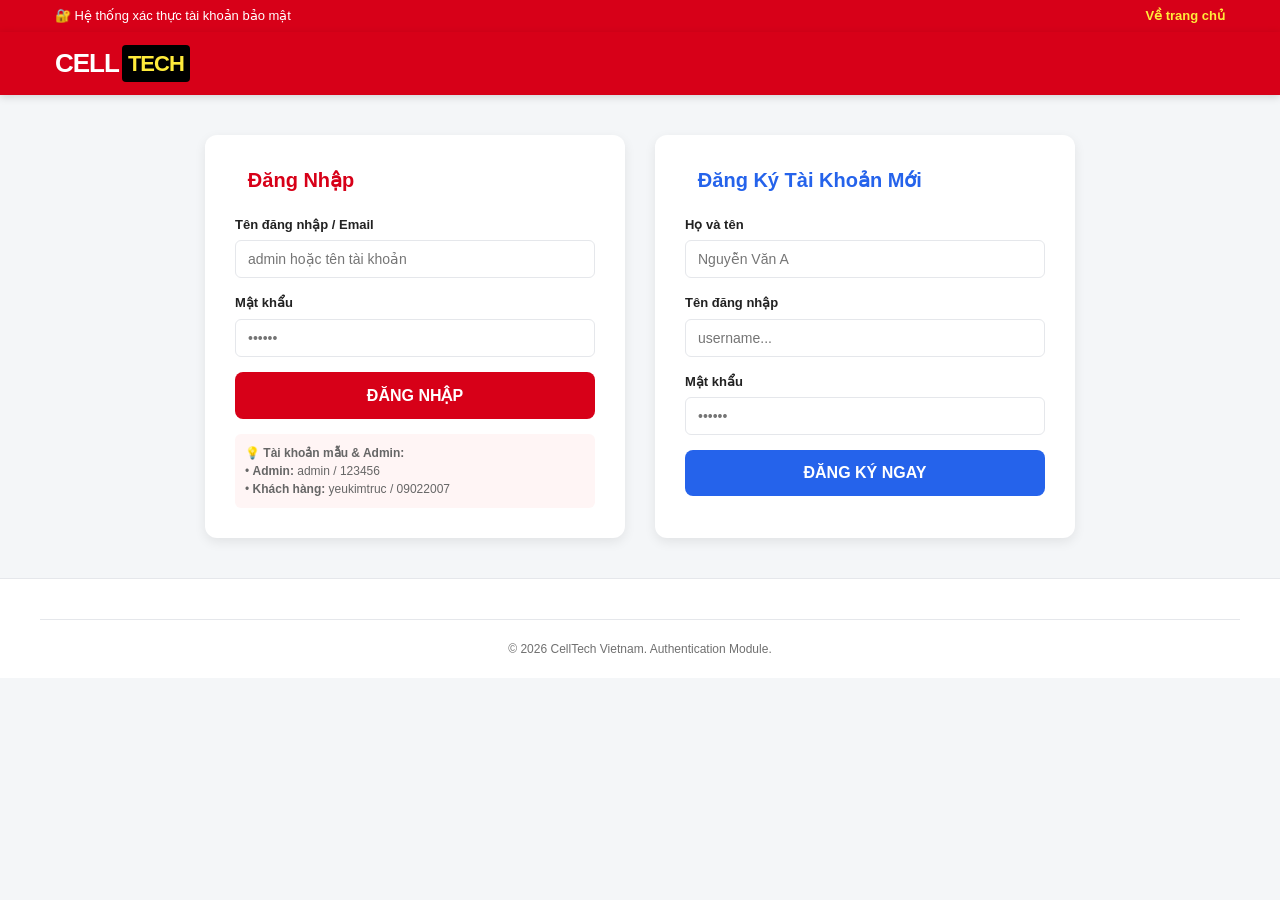
<file: admin.html>
<!DOCTYPE html>
<html lang="vi">
<head>
    <meta charset="UTF-8">
    <meta name="viewport" content="width=device-width, initial-scale=1.0">
    <title>Admin Dashboard - CellTech</title>
    <link rel="stylesheet" href="style.css">
    <link rel="stylesheet" href="https://cdnjs.cloudflare.com/ajax/libs/font-awesome/6.4.0/css/all.min.css">
</head>
<body onload="initAdmin()">
    <div class="admin-wrapper">
        <aside class="admin-sidebar">
            <div class="admin-logo"><span class="logo-text">CELL</span><span class="logo-sub">ADMIN</span></div>
            <ul class="admin-menu">
                <li><a href="#" class="active" onclick="switchTab('dashboard')"><i class="fa-solid fa-gauge"></i> Tổng quan</a></li>
                <li><a href="#" onclick="switchTab('products')"><i class="fa-solid fa-box-archive"></i> Sản phẩm kho</a></li>
                <li><a href="#" onclick="switchTab('orders')"><i class="fa-solid fa-receipt"></i> Đơn hàng</a></li>
                <li><a href="index.html"><i class="fa-solid fa-arrow-left"></i> Về trang chủ</a></li>
            </ul>
        </aside>
        <main class="admin-main">
            <header class="admin-topbar">
                <h2>Hệ Thống Quản Trị</h2>
                <div class="admin-user-profile"><span>Xin chào, <b id="adminNameDisplay">Đỗ Phạm Trung Tính</b> (Admin)</span> <button onclick="logoutUser()" style="margin-left:15px; background:#d70018; color:white; border:none; padding:5px 10px; border-radius:4px; cursor:pointer;">Đăng xuất</button></div>
            </header>
            <div id="tab-dashboard" class="admin-tab-content active">
                <div class="stats-grid">
                    <div class="stat-card"><div class="stat-icon" style="background:#e0f2fe; color:#0284c7;"><i class="fa-solid fa-wallet"></i></div><div><span>Doanh thu</span><h3>48.590.000₫</h3></div></div>
                    <div class="stat-card"><div class="stat-icon" style="background:#dcfce7; color:#16a34a;"><i class="fa-solid fa-bag-shopping"></i></div><div><span>Đơn hàng</span><h3>24 đơn</h3></div></div>
                </div>
                <div class="admin-card" style="margin-top: 25px;">
                    <h3>Đơn hàng gần đây</h3>
                    <table class="admin-table">
                        <thead><tr><th>Mã đơn</th><th>Khách hàng</th><th>Sản phẩm</th><th>Tổng tiền</th><th>Trạng thái</th></tr></thead>
                        <tbody id="adminOrdersTable"></tbody>
                    </table>
                </div>
            </div>
            <div id="tab-products" class="admin-tab-content">
                <h3>Quản lý sản phẩm</h3>
                <div class="admin-card" style="margin-top:15px;">
                    <table class="admin-table">
                        <thead><tr><th>ID</th><th>Tên sản phẩm</th><th>Giá</th><th>Kho</th></tr></thead>
                        <tbody>
                            <tr><td>#SP01</td><td>ASUS ROG RTX 4070 OC</td><td>16.990.000₫</td><td>15</td></tr>
                            <tr><td>#SP02</td><td>Intel Core i7-14700K</td><td>10.490.000₫</td><td>28</td></tr>
                            <tr><td>#SP03</td><td>PC Gaming Apex Pro</td><td>18.290.000₫</td><td>8</td></tr>
                        </tbody>
                    </table>
                </div>
            </div>
            <div id="tab-orders" class="admin-tab-content">
                <h3>Toàn bộ đơn hàng hệ thống</h3>
                <div class="admin-card" style="margin-top:15px;">
                    <table class="admin-table">
                        <thead><tr><th>Mã đơn</th><th>Khách</th><th>SĐT</th><th>Địa chỉ</th><th>Tổng tiền</th><th>Trạng thái</th></tr></thead>
                        <tbody id="adminOrdersTableFull"></tbody>
                    </table>
                </div>
            </div>
        </main>
    </div>
    <script src="script.js"></script>
</body>
</html>
</file>
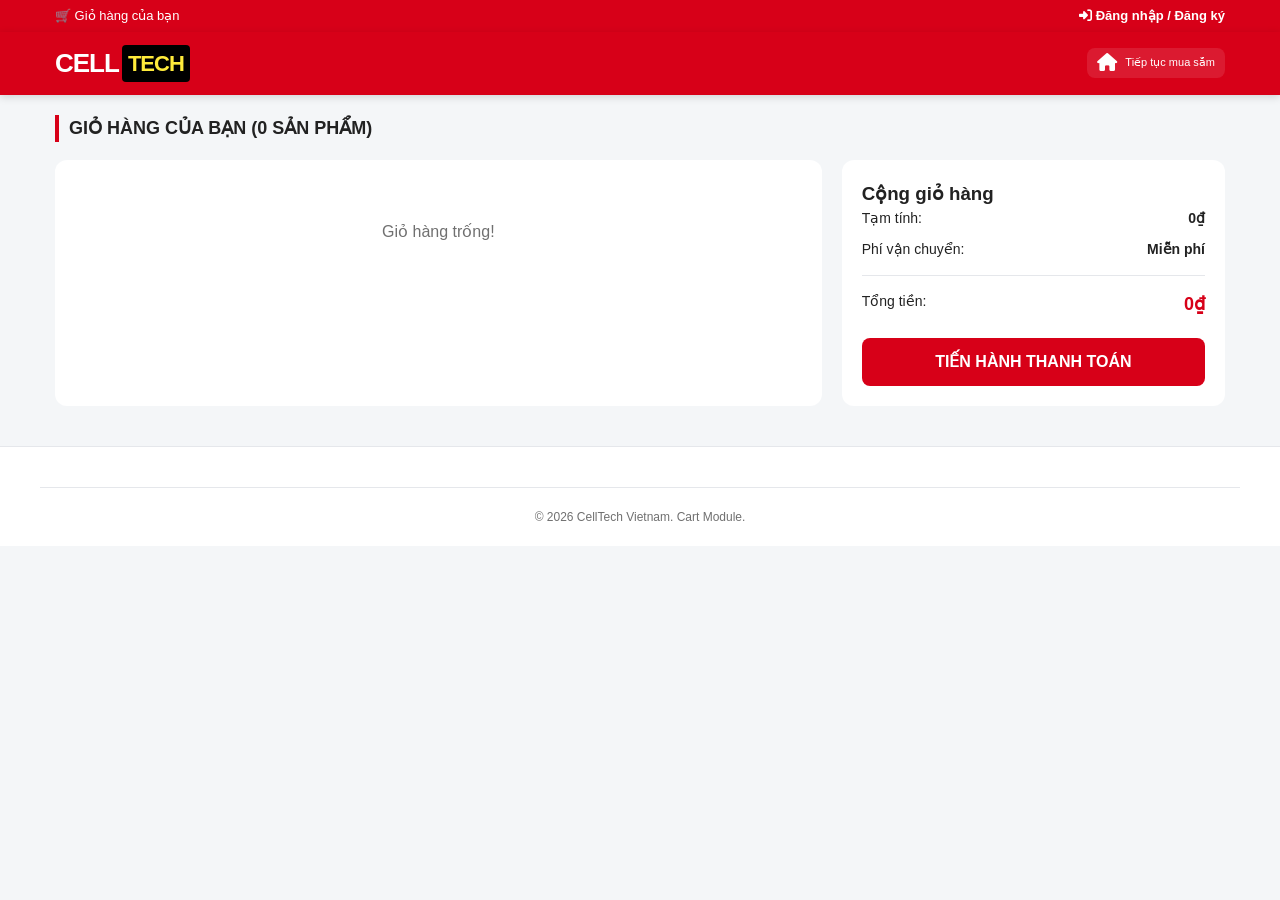
<file: cart.html>
<!DOCTYPE html>
<html lang="vi">
<head>
    <meta charset="UTF-8">
    <meta name="viewport" content="width=device-width, initial-scale=1.0">
    <title>Giỏ Hàng - CellTech</title>
    <link rel="stylesheet" href="style.css">
    <link rel="stylesheet" href="https://cdnjs.cloudflare.com/ajax/libs/font-awesome/6.4.0/css/all.min.css">
</head>
<body onload="renderCart()">
    <div class="top-bar">
        <div class="container">
            <span>🛒 Giỏ hàng của bạn</span>
            <span id="authHeaderContainer"><a href="login.html" class="admin-link"><i class="fa-solid fa-right-to-bracket"></i> Đăng nhập</a></span>
        </div>
    </div>
    <header>
        <div class="container header-container">
            <a href="index.html" class="logo"><span class="logo-text">CELL</span><span class="logo-sub">TECH</span></a>
            <div class="header-actions">
                <a href="index.html" class="action-item"><i class="fa-solid fa-house"></i> Tiếp tục mua sắm</a>
            </div>
        </div>
    </header>
    <main class="container main-content">
        <h1 class="section-heading" style="margin-top: 20px;">GIỎ HÀNG CỦA BẠN (<span id="cartItemCount">0</span> sản phẩm)</h1>
        <div class="cart-layout">
            <div class="cart-items-list" id="cartItemsContainer"></div>
            <div class="cart-summary-card">
                <h3>Cộng giỏ hàng</h3>
                <div class="summary-row"><span>Tạm tính:</span><strong id="subtotalPrice">0₫</strong></div>
                <div class="summary-row"><span>Phí vận chuyển:</span><strong>Miễn phí</strong></div>
                <hr style="margin: 15px 0; border:0; border-top:1px solid #e5e7eb;">
                <div class="summary-row total-row"><span>Tổng tiền:</span><strong id="totalPrice" style="color: var(--primary-red); font-size: 18px;">0₫</strong></div>
                <a href="checkout.html" class="btn-checkout-proceed">TIẾN HÀNH THANH TOÁN</a>
            </div>
        </div>
    </main>
    <footer>
        <div class="container footer-bottom"><p>© 2026 CellTech Vietnam. Cart Module.</p></div>
    </footer>
    <script src="script.js"></script>
</body>
</html>
</file>
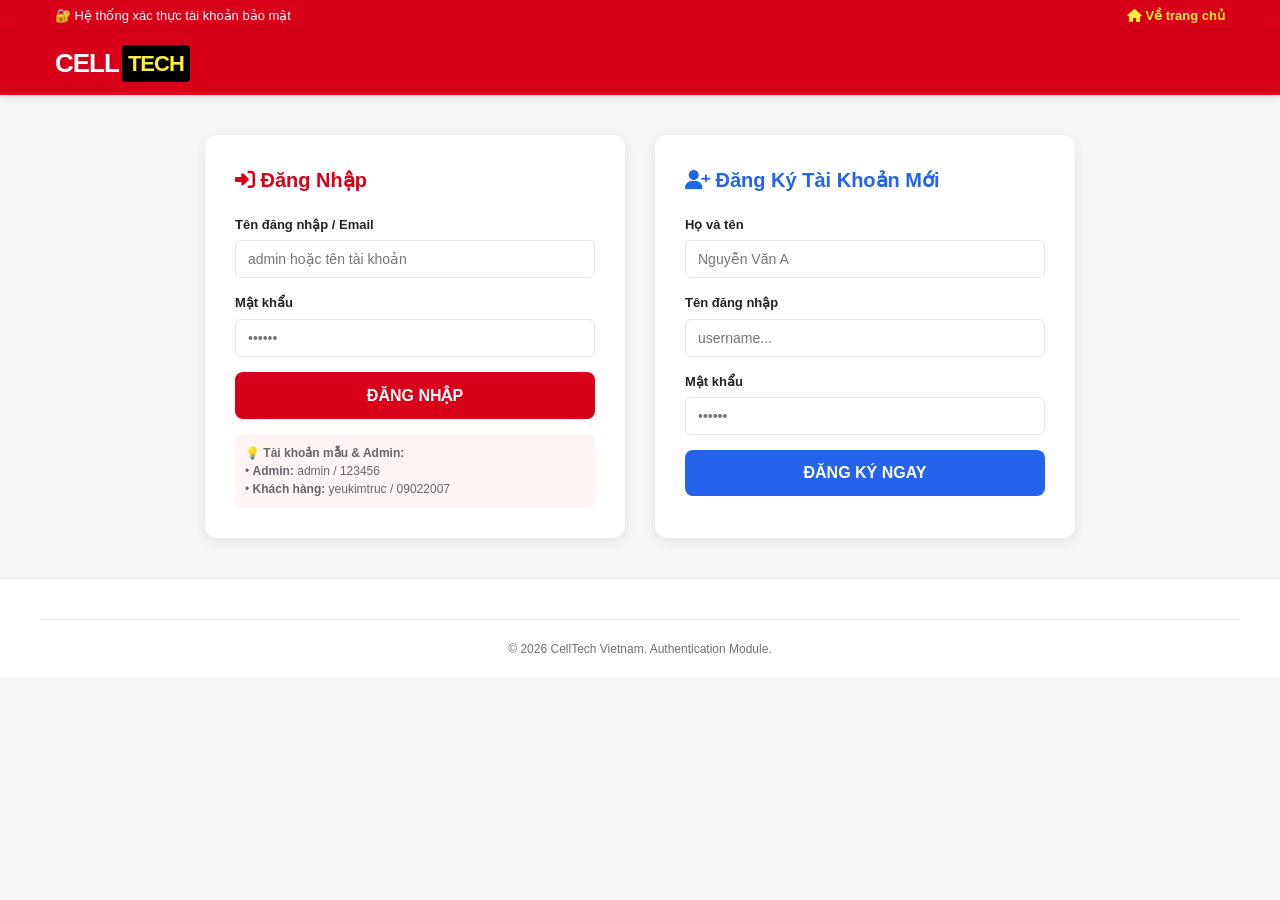
<file: login.html>
<!DOCTYPE html>
<html lang="vi">
<head>
    <meta charset="UTF-8">
    <meta name="viewport" content="width=device-width, initial-scale=1.0">
    <title>Đăng Nhập & Đăng Ký - CellTech</title>
    <link rel="stylesheet" href="style.css">
    <link rel="stylesheet" href="https://cdnjs.cloudflare.com/ajax/libs/font-awesome/6.4.0/css/all.min.css">
</head>
<body>
    <div class="top-bar">
        <div class="container">
            <span>🔐 Hệ thống xác thực tài khoản bảo mật</span>
            <a href="index.html" class="admin-link"><i class="fa-solid fa-house"></i> Về trang chủ</a>
        </div>
    </div>
    <header>
        <div class="container header-container">
            <a href="index.html" class="logo"><span class="logo-text">CELL</span><span class="logo-sub">TECH</span></a>
        </div>
    </header>
    <main class="container main-content" style="max-width: 900px; margin-top: 40px;">
        <div style="display: grid; grid-template-columns: 1fr 1fr; gap: 30px;">
            
            <div style="background: white; padding: 30px; border-radius: 12px; box-shadow: 0 4px 12px rgba(0,0,0,0.08);">
                <h2 style="color: var(--primary-red); margin-bottom: 20px; font-size: 20px;"><i class="fa-solid fa-right-to-bracket"></i> Đăng Nhập</h2>
                <form onsubmit="handleLogin(event)">
                    <div class="form-group"><label>Tên đăng nhập / Email</label><input type="text" id="loginUser" required placeholder="admin hoặc tên tài khoản"></div>
                    <div class="form-group"><label>Mật khẩu</label><input type="password" id="loginPass" required placeholder="••••••"></div>
                    <button type="submit" class="btn-place-order" style="background: var(--primary-red); margin-top: 15px;">ĐĂNG NHẬP</button>
                </form>
                <div style="margin-top: 15px; font-size: 12px; color: #666; background: #fff5f5; padding: 10px; border-radius: 6px;">
                    <b>💡 Tài khoản mẫu & Admin:</b> <br>• <b>Admin:</b> <code>admin</code> / <code>123456</code><br>• <b>Khách hàng:</b> <code>yeukimtruc</code> / <code>09022007</code>
                </div>
            </div>
            
            <div style="background: white; padding: 30px; border-radius: 12px; box-shadow: 0 4px 12px rgba(0,0,0,0.08);">
                <h2 style="color: #2563eb; margin-bottom: 20px; font-size: 20px;"><i class="fa-solid fa-user-plus"></i> Đăng Ký Tài Khoản Mới</h2>
                <form onsubmit="handleRegister(event)">
                    <div class="form-group"><label>Họ và tên</label><input type="text" id="regName" required placeholder="Nguyễn Văn A"></div>
                    <div class="form-group"><label>Tên đăng nhập</label><input type="text" id="regUser" required placeholder="username..."></div>
                    <div class="form-group"><label>Mật khẩu</label><input type="password" id="regPass" required placeholder="••••••"></div>
                    <button type="submit" class="btn-place-order" style="background: #2563eb; margin-top: 15px;">ĐĂNG KÝ NGAY</button>
                </form>
            </div>
        </div>
    </main>
    <footer>
        <div class="container footer-bottom"><p>© 2026 CellTech Vietnam. Authentication Module.</p></div>
    </footer>
    <script src="script.js"></script>
</body>
</html>
</file>
<file: style.css>
:root {
    --primary-red: #d70018;
    --primary-red-dark: #b80014;
    --bg-body: #f4f6f8;
    --text-dark: #222222;
    --text-gray: #707070;
    --border-color: #e5e7eb;
    --white: #ffffff;
}
* { margin: 0; padding: 0; box-sizing: border-box; font-family: 'Segoe UI', Tahoma, Geneva, Verdana, sans-serif; }
body { background-color: var(--bg-body); color: var(--text-dark); line-height: 1.5; }
a { text-decoration: none; color: inherit; }
ul { list-style: none; }
.container { max-width: 1200px; margin: 0 auto; padding: 0 15px; }

.top-bar { background-color: var(--primary-red); color: var(--white); font-size: 13px; padding: 6px 0; }
.top-bar .container { display: flex; justify-content: space-between; align-items: center; }
.top-bar-right { display: flex; gap: 15px; align-items: center; }
.admin-link { color: #ffeb3b; font-weight: 600; }

header { background-color: var(--primary-red); padding: 12px 0; position: sticky; top: 0; z-index: 1000; box-shadow: 0 2px 8px rgba(0,0,0,0.15); }
.header-container { display: flex; align-items: center; justify-content: space-between; gap: 15px; }
.logo { display: flex; align-items: center; font-size: 26px; font-weight: 900; letter-spacing: -1px; }
.logo-text { color: var(--white); }
.logo-sub { color: #ffeb3b; background: #000; padding: 2px 6px; border-radius: 4px; margin-left: 3px; font-size: 22px; }

.location-picker { display: flex; align-items: center; gap: 8px; background: rgba(255,255,255,0.15); padding: 6px 12px; border-radius: 8px; color: var(--white); font-size: 12px; cursor: pointer; }
.search-bar { flex: 1; max-width: 450px; display: flex; background: var(--white); border-radius: 8px; overflow: hidden; }
.search-bar input { flex: 1; border: none; padding: 10px 15px; outline: none; font-size: 14px; }
.search-bar button { background: transparent; border: none; padding: 0 15px; color: var(--text-gray); cursor: pointer; font-size: 16px; }

.header-actions { display: flex; align-items: center; gap: 15px; }
.action-item { display: flex; align-items: center; gap: 8px; color: var(--white); font-size: 11px; line-height: 1.2; background: rgba(255,255,255,0.1); padding: 6px 10px; border-radius: 8px; }
.action-item i { font-size: 18px; }
.cart-action { position: relative; background: rgba(255,255,255,0.2); }
.cart-badge { position: absolute; top: -8px; right: -10px; background: #ffeb3b; color: var(--text-dark); font-size: 10px; font-weight: bold; width: 18px; height: 18px; border-radius: 50%; display: flex; align-items: center; justify-content: center; }

.main-nav { background: var(--white); box-shadow: 0 2px 5px rgba(0,0,0,0.05); }
.nav-container { display: flex; justify-content: space-between; overflow-x: auto; }
.nav-item { padding: 12px 14px; font-size: 13px; font-weight: 600; color: #4b5563; display: flex; align-items: center; gap: 6px; white-space: nowrap; border-bottom: 3px solid transparent; }
.nav-item i { color: var(--primary-red); }
.nav-item:hover, .nav-item.active { color: var(--primary-red); border-bottom-color: var(--primary-red); }
.admin-tab i { color: #8b5cf6 !important; }

.hero-section { display: grid; grid-template-columns: 2fr 1fr; gap: 15px; margin: 20px 0; }
.hero-main-banner { position: relative; border-radius: 12px; overflow: hidden; height: 320px; box-shadow: 0 4px 12px rgba(0,0,0,0.08); }
.slider-container { width: 100%; height: 100%; position: relative; }
.slide { width: 100%; height: 100%; object-fit: cover; position: absolute; top: 0; left: 0; opacity: 0; transition: opacity 0.6s ease-in-out; }
.slide.active { opacity: 1; }
.slider-dots { position: absolute; bottom: 12px; left: 50%; transform: translateX(-50%); display: flex; gap: 6px; }
.dot { width: 10px; height: 10px; background: rgba(255,255,255,0.5); border-radius: 50%; cursor: pointer; }
.dot.active { background: var(--white); width: 25px; border-radius: 5px; }

.hero-sub-banners { display: flex; flex-direction: column; gap: 10px; height: 320px; }
.sub-banner { flex: 1; border-radius: 8px; overflow: hidden; box-shadow: 0 2px 6px rgba(0,0,0,0.06); }
.sub-banner img { width: 100%; height: 100%; object-fit: cover; }

.perks-bar { background: var(--white); border-radius: 12px; padding: 15px 20px; display: grid; grid-template-columns: repeat(4, 1fr); gap: 15px; margin-bottom: 25px; }
.perk-item { display: flex; align-items: center; gap: 12px; }
.perk-item i { font-size: 28px; color: var(--primary-red); }
.perk-item h4 { font-size: 13px; font-weight: 700; margin-bottom: 2px; }
.perk-item p { font-size: 11px; color: var(--text-gray); }

.section-box { background: var(--white); border-radius: 12px; padding: 20px; margin-bottom: 25px; box-shadow: 0 2px 8px rgba(0,0,0,0.04); }
.section-heading { font-size: 18px; font-weight: 800; color: var(--text-dark); margin-bottom: 18px; text-transform: uppercase; border-left: 4px solid var(--primary-red); padding-left: 10px; }
.categories-grid { display: grid; grid-template-columns: repeat(4, 1fr); gap: 15px; }
.cat-item { background: #f9fafb; border: 1px solid var(--border-color); border-radius: 10px; padding: 15px; text-align: center; cursor: pointer; transition: all 0.2s; }
.cat-item:hover { border-color: var(--primary-red); transform: translateY(-3px); }
.cat-item img { width: 70px; height: 70px; object-fit: cover; border-radius: 50%; margin-bottom: 10px; }
.cat-item span { display: block; font-size: 13px; font-weight: 600; }

.flash-sale-box { background: linear-gradient(135deg, #fff5f5 0%, #fff 100%); border: 2px solid #ffccd5; }
.flash-header { display: flex; justify-content: space-between; align-items: center; margin-bottom: 18px; }
.flash-title { display: flex; align-items: center; gap: 10px; }
.flash-title i { color: #eab308; font-size: 22px; }
.flash-title h2 { font-size: 18px; font-weight: 800; color: var(--primary-red); text-transform: uppercase; }
.countdown { display: flex; align-items: center; gap: 6px; font-size: 13px; font-weight: 600; }
.time-box { background: var(--primary-red); color: var(--white); padding: 3px 6px; border-radius: 4px; font-weight: bold; }

.products-grid { display: grid; grid-template-columns: repeat(4, 1fr); gap: 15px; }
.product-card { background: var(--white); border: 1px solid var(--border-color); border-radius: 10px; padding: 12px; position: relative; display: flex; flex-direction: column; justify-content: space-between; transition: all 0.2s; }
.product-card:hover { border-color: var(--primary-red); box-shadow: 0 6px 16px rgba(0,0,0,0.08); transform: translateY(-3px); }
.badge-discount { position: absolute; top: 10px; left: 10px; background: var(--primary-red); color: var(--white); font-size: 11px; font-weight: bold; padding: 3px 8px; border-radius: 4px; z-index: 2; }
.product-img-wrap { width: 100%; height: 160px; border-radius: 8px; overflow: hidden; margin-bottom: 10px; }
.product-img-wrap img { width: 100%; height: 100%; object-fit: cover; transition: transform 0.3s; }
.product-card:hover .product-img-wrap img { transform: scale(1.05); }
.product-name { font-size: 13px; font-weight: 600; color: var(--text-dark); margin-bottom: 6px; line-height: 1.4; height: 36px; overflow: hidden; display: -webkit-box; -webkit-line-clamp: 2; -webkit-box-orient: vertical; }
.product-specs { font-size: 11px; color: var(--text-gray); background: #f3f4f6; padding: 4px 8px; border-radius: 4px; margin-bottom: 8px; }
.price-box { display: flex; align-items: center; gap: 8px; margin-bottom: 8px; }
.price-current { font-size: 15px; font-weight: 800; color: var(--primary-red); }
.price-old { font-size: 12px; color: var(--text-gray); text-decoration: line-through; }
.rating-star { display: flex; align-items: center; gap: 3px; font-size: 11px; color: #eab308; margin-bottom: 12px; }
.rating-star span { color: var(--text-gray); margin-left: 4px; }
.card-btn-group { display: flex; gap: 8px; }
.btn-detail { flex: 1; background: #f3f4f6; color: var(--text-dark); text-align: center; padding: 8px; border-radius: 6px; font-size: 12px; font-weight: 600; border: 1px solid var(--border-color); }
.btn-buy { flex: 1; background: var(--primary-red); color: var(--white); border: none; padding: 8px; border-radius: 6px; font-weight: bold; font-size: 12px; cursor: pointer; text-align: center; }


.breadcrumb { font-size: 13px; color: var(--text-gray); margin: 15px 0; }
.breadcrumb a { color: var(--primary-red); }
.product-detail-container { background: var(--white); border-radius: 12px; padding: 25px; display: grid; grid-template-columns: 1fr 1fr; gap: 30px; margin-bottom: 25px; }
.main-img-box { width: 100%; height: 350px; border-radius: 10px; overflow: hidden; border: 1px solid var(--border-color); margin-bottom: 15px; }
.main-img-box img { width: 100%; height: 100%; object-fit: cover; }
.thumb-list { display: flex; gap: 10px; }
.thumb-list img { width: 70px; height: 70px; object-fit: cover; border-radius: 6px; cursor: pointer; }
.product-title-detail { font-size: 22px; font-weight: 800; margin-bottom: 10px; }
.price-box-detail { display: flex; align-items: center; gap: 15px; margin: 15px 0; background: #f9fafb; padding: 12px; border-radius: 8px; }
.badge-saving { background: #dcfce7; color: #16a34a; font-size: 12px; font-weight: bold; padding: 4px 8px; border-radius: 4px; }
.promo-box { border: 1px dashed var(--primary-red); background: #fff5f5; border-radius: 8px; padding: 15px; margin-bottom: 20px; font-size: 13px; }
.purchase-actions { display: flex; gap: 15px; align-items: center; margin-bottom: 20px; }
.quantity-selector { display: flex; border: 1px solid var(--border-color); border-radius: 6px; overflow: hidden; }
.quantity-selector button { width: 35px; height: 42px; background: #f3f4f6; border: none; font-size: 16px; font-weight: bold; cursor: pointer; }
.quantity-selector input { width: 45px; text-align: center; border: none; font-size: 14px; font-weight: bold; outline: none; }
.btn-add-cart-large { flex: 1; background: #fff5f5; color: var(--primary-red); border: 2px solid var(--primary-red); padding: 12px; border-radius: 8px; font-weight: 800; cursor: pointer; }
.btn-buy-now { flex: 1; background: var(--primary-red); color: var(--white); border: none; padding: 12px; border-radius: 8px; font-weight: 800; cursor: pointer; }


.cart-layout { display: grid; grid-template-columns: 2fr 1fr; gap: 20px; margin-bottom: 40px; }
.cart-items-list { background: var(--white); border-radius: 12px; padding: 20px; }
.cart-item-row { display: flex; align-items: center; gap: 15px; padding: 15px 0; border-bottom: 1px solid var(--border-color); }
.cart-item-row img { width: 80px; height: 80px; object-fit: cover; border-radius: 6px; }
.cart-item-info { flex: 1; }
.cart-summary-card { background: var(--white); border-radius: 12px; padding: 20px; height: fit-content; }
.summary-row { display: flex; justify-content: space-between; margin-bottom: 10px; font-size: 14px; }
.btn-checkout-proceed { display: block; width: 100%; background: var(--primary-red); color: var(--white); text-align: center; padding: 12px; border-radius: 8px; font-weight: 800; margin-top: 20px; }

.checkout-layout { display: grid; grid-template-columns: 1.5fr 1fr; gap: 25px; }
.checkout-form-box, .checkout-summary-box { background: var(--white); border-radius: 12px; padding: 25px; }
.form-group { margin-bottom: 15px; }
.form-group label { display: block; font-size: 13px; font-weight: 600; margin-bottom: 6px; }
.form-group input { width: 100%; padding: 10px 12px; border: 1px solid var(--border-color); border-radius: 6px; outline: none; font-size: 14px; }
.payment-methods { display: flex; flex-direction: column; gap: 10px; margin-top: 10px; }
.pay-method-item { display: flex; align-items: center; gap: 10px; border: 1px solid var(--border-color); padding: 12px; border-radius: 8px; cursor: pointer; }
.btn-place-order { display: block; width: 100%; background: #10b981; color: var(--white); border: none; padding: 14px; border-radius: 8px; font-size: 16px; font-weight: 800; cursor: pointer; margin-top: 25px; }

.modal-overlay { position: fixed; top: 0; left: 0; width: 100%; height: 100%; background: rgba(0,0,0,0.5); display: none; align-items: center; justify-content: center; z-index: 9999; }
.modal-content { background: var(--white); padding: 30px; border-radius: 12px; text-align: center; max-width: 400px; width: 90%; }


.admin-wrapper { display: flex; min-height: 100vh; background: #f1f5f9; }
.admin-sidebar { width: 260px; background: #0f172a; color: #94a3b8; display: flex; flex-direction: column; }
.admin-logo { padding: 20px; font-size: 22px; font-weight: 900; border-bottom: 1px solid #1e293b; }
.admin-menu { list-style: none; padding: 15px; }
.admin-menu li { margin-bottom: 5px; }
.admin-menu li a { display: flex; align-items: center; gap: 10px; padding: 12px 15px; border-radius: 8px; color: #94a3b8; font-size: 14px; font-weight: 600; }
.admin-menu li a:hover, .admin-menu li a.active { background: var(--primary-red); color: var(--white); }
.admin-main { flex: 1; display: flex; flex-direction: column; }
.admin-topbar { background: var(--white); padding: 15px 30px; display: flex; justify-content: space-between; align-items: center; border-bottom: 1px solid #e2e8f0; }
.admin-user-profile { display: flex; align-items: center; gap: 10px; font-size: 14px; }
.admin-tab-content { display: none; padding: 30px; }
.admin-tab-content.active { display: block; }
.stats-grid { display: grid; grid-template-columns: repeat(2, 1fr); gap: 20px; }
.stat-card { background: var(--white); padding: 20px; border-radius: 12px; display: flex; align-items: center; gap: 15px; }
.stat-icon { width: 50px; height: 50px; border-radius: 10px; display: flex; align-items: center; justify-content: center; font-size: 20px; }
.admin-card { background: var(--white); border-radius: 12px; padding: 20px; }
.admin-table { width: 100%; border-collapse: collapse; margin-top: 10px; font-size: 14px; }
.admin-table th { background: #f8fafc; color: #475569; font-weight: 700; text-align: left; padding: 12px; border-bottom: 1px solid #e2e8f0; }
.admin-table td { padding: 12px; border-bottom: 1px solid #e2e8f0; }
.badge-status { padding: 4px 8px; border-radius: 4px; font-size: 11px; font-weight: bold; }
.badge-status.pending { background: #fef9c3; color: #ca8a04; }

.toast { position: fixed; bottom: 30px; right: 30px; background: #10b981; color: white; padding: 12px 20px; border-radius: 8px; font-weight: 600; z-index: 9999; opacity: 0; transform: translateY(20px); transition: all 0.3s ease; pointer-events: none; }
.toast.show { opacity: 1; transform: translateY(0); }

footer { background: var(--white); border-top: 1px solid var(--border-color); margin-top: 40px; padding: 40px 0 20px; color: #4b5563; font-size: 13px; }
.footer-container { display: grid; grid-template-columns: repeat(4, 1fr); gap: 30px; margin-bottom: 30px; }
.footer-col h4 { font-size: 15px; font-weight: 700; color: var(--text-dark); margin-bottom: 15px; }
.footer-bottom { text-align: center; padding-top: 20px; border-top: 1px solid var(--border-color); font-size: 12px; color: var(--text-gray); }

@media (max-width: 992px) {
    .hero-section, .product-detail-container, .cart-layout, .checkout-layout { grid-template-columns: 1fr; }
    .hero-sub-banners { display: none; }
    .perks-bar, .categories-grid, .products-grid { grid-template-columns: repeat(2, 1fr); }
}





@media (max-width: 1024px) {
    .container {
        padding: 0 12px;
    }
    .header-container {
        flex-wrap: wrap;
        gap: 10px;
    }
    .search-bar {
        order: 3;
        max-width: 100%;
        width: 100%;
    }
    .hero-section {
        grid-template-columns: 1fr;
    }
    .hero-sub-banners {
        display: none;
    }
    .perks-bar {
        grid-template-columns: repeat(2, 1fr);
        gap: 12px;
    }
    .categories-grid {
        grid-template-columns: repeat(4, 1fr);
        gap: 10px;
    }
    .products-grid {
        grid-template-columns: repeat(3, 1fr);
        gap: 12px;
    }
    .footer-container {
        grid-template-columns: repeat(2, 1fr);
        gap: 20px;
    }
    .checkout-layout, .cart-layout {
        grid-template-columns: 1fr;
    }
    .product-detail-container {
        grid-template-columns: 1fr;
    }
}


@media (max-width: 768px) {
    .top-bar .container {
        flex-direction: column;
        text-align: center;
        gap: 4px;
    }
    .top-bar-right {
        justify-content: center;
    }
    .header-actions {
        gap: 8px;
    }
    .action-item span {
        display: none; 
    }
    .location-picker {
        display: none;
    }
    .categories-grid {
        grid-template-columns: repeat(3, 1fr);
    }
    .products-grid {
        grid-template-columns: repeat(2, 1fr);
        gap: 10px;
    }
    .perks-bar {
        grid-template-columns: 1fr;
    }
    .footer-container {
        grid-template-columns: 1fr;
    }
    .admin-wrapper {
        flex-direction: column;
    }
    .admin-sidebar {
        width: 100%;
    }
    .admin-menu {
        display: flex;
        overflow-x: auto;
        padding: 10px;
    }
    .admin-menu li {
        margin-bottom: 0;
        margin-right: 5px;
    }
    .stats-grid {
        grid-template-columns: 1fr;
    }
}


@media (max-width: 480px) {
    .categories-grid {
        grid-template-columns: repeat(2, 1fr);
    }
    .products-grid {
        grid-template-columns: 1fr;
    }
    .purchase-actions {
        flex-direction: column;
    }
    .btn-add-cart-large, .btn-buy-now {
        width: 100%;
    }
}


.filter-bar-box {
    background: #ffffff;
    border: 1px solid var(--border-color);
    padding: 15px 20px;
    border-radius: 12px;
    margin-bottom: 25px;
}
.filter-controls {
    display: flex;
    gap: 20px;
    flex-wrap: wrap;
    align-items: center;
    justify-content: space-between;
}
.filter-group {
    display: flex;
    align-items: center;
    gap: 10px;
    flex: 1;
    min-width: 220px;
}
.filter-group label {
    font-size: 13px;
    font-weight: 700;
    color: var(--text-dark);
    white-space: nowrap;
}
.filter-group select {
    flex: 1;
    padding: 8px 12px;
    border: 1px solid var(--border-color);
    border-radius: 8px;
    font-size: 13px;
    outline: none;
    background: #f9fafb;
    cursor: pointer;
}
.filter-group select:hover {
    border-color: var(--primary-red);
}
</file>
